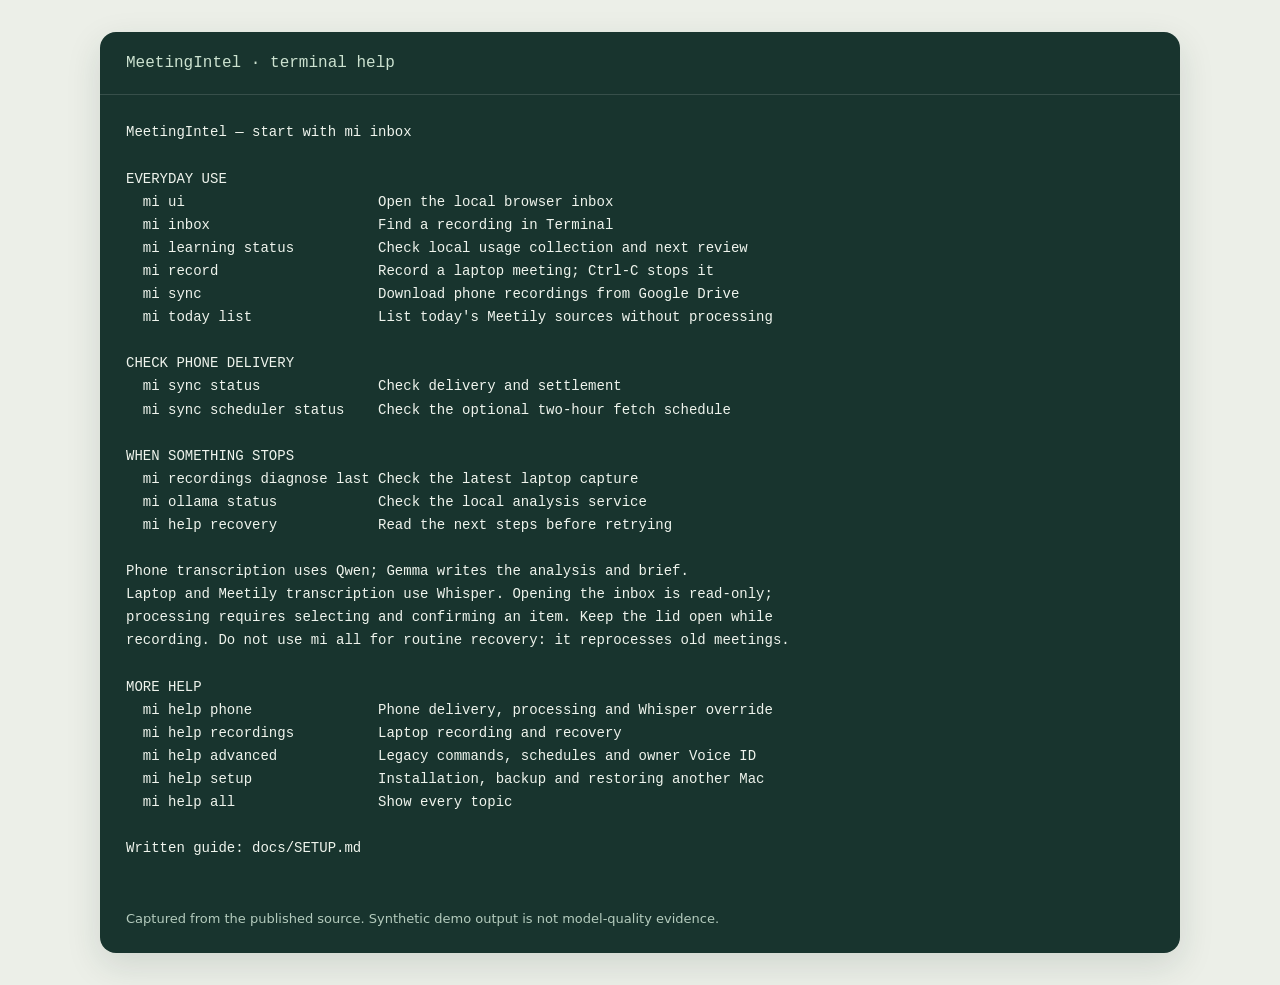
<file: docs/images/terminal.html>
<!doctype html><meta charset="utf-8"><title>MeetingIntel · terminal help</title><style>
body{margin:0;padding:32px;background:#ecefe8;color:#eff4ed;font:16px/1.65 ui-monospace,SFMono-Regular,Menlo,monospace}main{max-width:1080px;margin:auto;background:#18342e;border-radius:16px;box-shadow:0 12px 35px #18342e22}header{padding:18px 26px;border-bottom:1px solid #ffffff22;color:#cce2d0}pre{white-space:pre-wrap;margin:0;padding:26px;font:inherit;font-size:14px}footer{padding:0 26px 24px;color:#b4cbbd;font:13px/1.5 system-ui}</style><main><header>MeetingIntel · terminal help</header><pre>MeetingIntel — start with mi inbox

EVERYDAY USE
  mi ui                       Open the local browser inbox
  mi inbox                    Find a recording in Terminal
  mi learning status          Check local usage collection and next review
  mi record                   Record a laptop meeting; Ctrl-C stops it
  mi sync                     Download phone recordings from Google Drive
  mi today list               List today&#x27;s Meetily sources without processing

CHECK PHONE DELIVERY
  mi sync status              Check delivery and settlement
  mi sync scheduler status    Check the optional two-hour fetch schedule

WHEN SOMETHING STOPS
  mi recordings diagnose last Check the latest laptop capture
  mi ollama status            Check the local analysis service
  mi help recovery            Read the next steps before retrying

Phone transcription uses Qwen; Gemma writes the analysis and brief.
Laptop and Meetily transcription use Whisper. Opening the inbox is read-only;
processing requires selecting and confirming an item. Keep the lid open while
recording. Do not use mi all for routine recovery: it reprocesses old meetings.

MORE HELP
  mi help phone               Phone delivery, processing and Whisper override
  mi help recordings          Laptop recording and recovery
  mi help advanced            Legacy commands, schedules and owner Voice ID
  mi help setup               Installation, backup and restoring another Mac
  mi help all                 Show every topic

Written guide: docs/SETUP.md

</pre><footer>Captured from the published source. Synthetic demo output is not model-quality evidence.</footer></main>
</file>
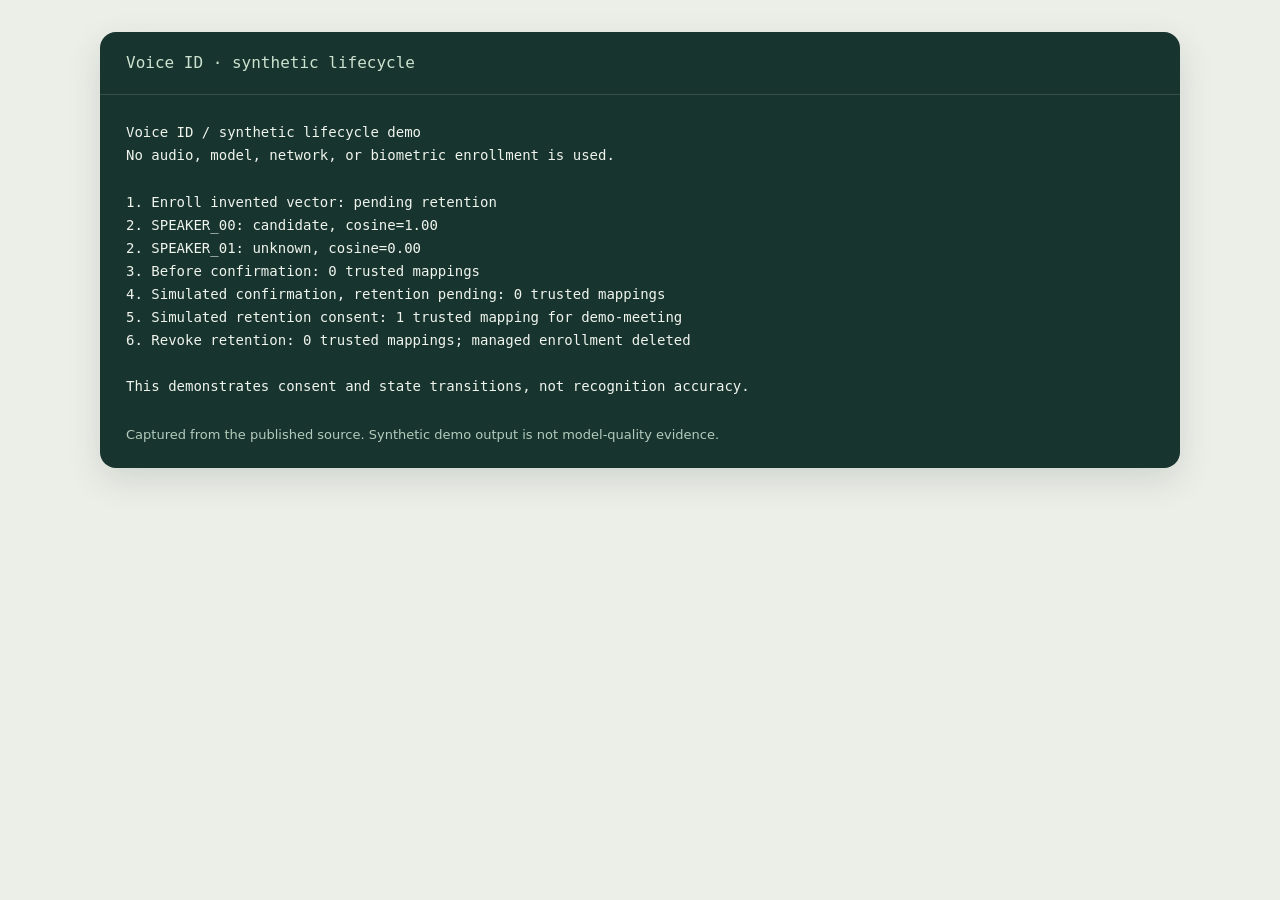
<file: docs/images/voice-id.html>
<!doctype html><meta charset="utf-8"><title>Voice ID · synthetic lifecycle</title><style>
body{margin:0;padding:32px;background:#ecefe8;color:#eff4ed;font:16px/1.65 ui-monospace,SFMono-Regular,Menlo,monospace}main{max-width:1080px;margin:auto;background:#18342e;border-radius:16px;box-shadow:0 12px 35px #18342e22}header{padding:18px 26px;border-bottom:1px solid #ffffff22;color:#cce2d0}pre{white-space:pre-wrap;margin:0;padding:26px;font:inherit;font-size:14px}footer{padding:0 26px 24px;color:#b4cbbd;font:13px/1.5 system-ui}</style><main><header>Voice ID · synthetic lifecycle</header><pre>Voice ID / synthetic lifecycle demo
No audio, model, network, or biometric enrollment is used.

1. Enroll invented vector: pending retention
2. SPEAKER_00: candidate, cosine=1.00
2. SPEAKER_01: unknown, cosine=0.00
3. Before confirmation: 0 trusted mappings
4. Simulated confirmation, retention pending: 0 trusted mappings
5. Simulated retention consent: 1 trusted mapping for demo-meeting
6. Revoke retention: 0 trusted mappings; managed enrollment deleted

This demonstrates consent and state transitions, not recognition accuracy.
</pre><footer>Captured from the published source. Synthetic demo output is not model-quality evidence.</footer></main>
</file>
